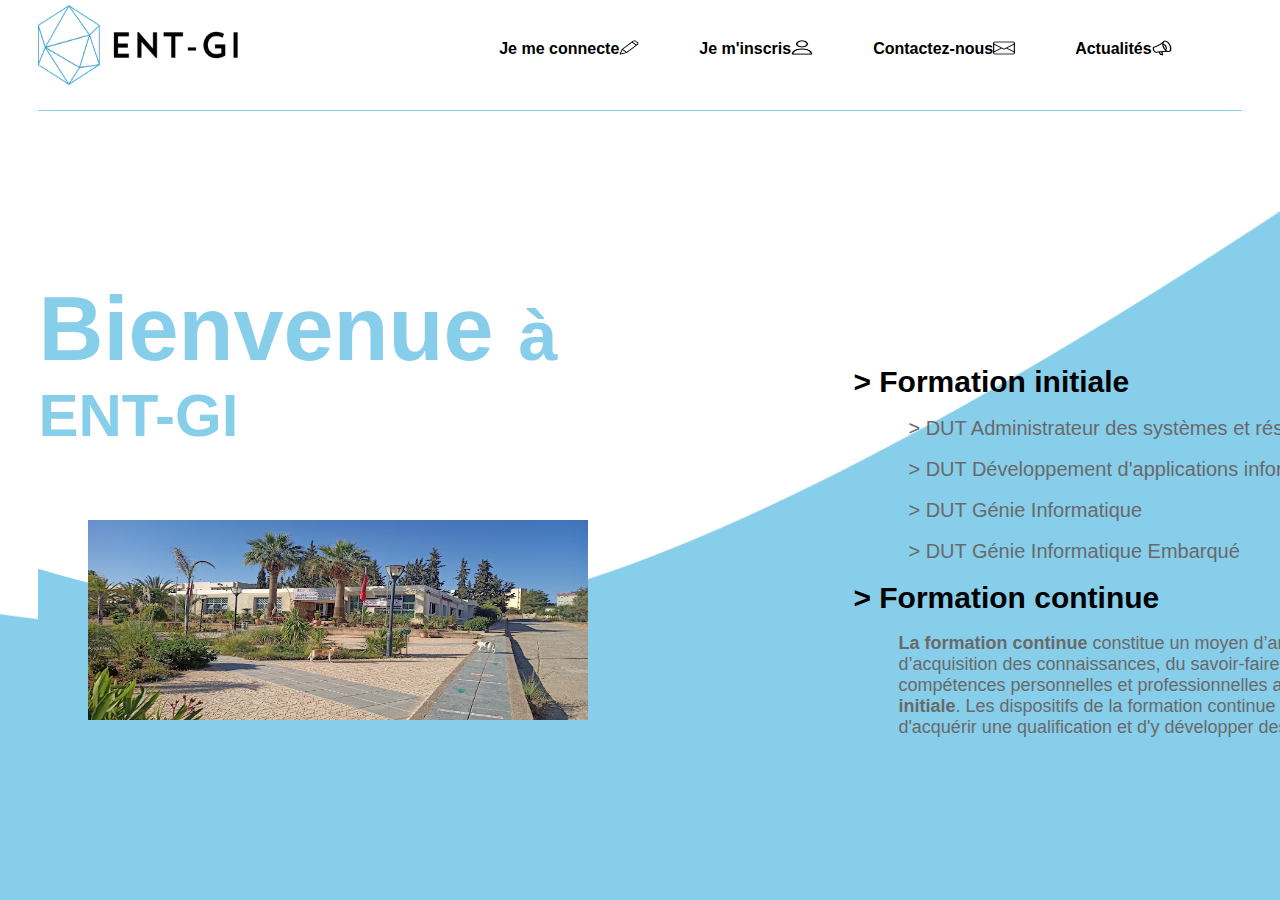
<file: index.html>
<!DOCTYPE html>
<html lang="en">
<head>
    <meta charset="UTF-8">
    <title>Page d'accueil</title>
    <link rel="stylesheet" href="style.css">
</head>
<body>
<div class="conteneur">
<nav class="navbar">
    <img src="log.png" class="logo" alt="Veuillez attendre!" width="200" height="80">
    <div class="nav-links">
    <ul>
        <li><a href="">Je me connecte <img src="pen.png" width="20" height="15"></a></li>
        <li><a href="">Je m'inscris <img src="signup.png" width="22" height="15"></a></li>
        <li><a href="">Contactez-nous  <img src="enveloppe.png" width="22" height="16"></a></li>
        <li><a href="">Actualités <img src="megaphone.png" width="20" height="16"></a></li>
    </ul>
    </div>

</nav>
    <div class="site-conteneur">
        <p>Bienvenue <span>à</span></p>
        <h1> ENT-GI</h1>
    </div>
    <div class="mylist">
        <ul class="list1">
            <li class="elem1"> > Formation initiale</li><br>
            <li> > DUT Administrateur des systèmes et réseaux(ASR)</li><br>
            <li> > DUT Développement d'applications informatiques(DAI)</li><br>
            <li> > DUT Génie Informatique</li><br>
            <li> > DUT Génie Informatique Embarqué</li>
        </ul><br>
        <ul class="list2">
            <li> > Formation continue</li>
        </ul><br>
        <p><span>La formation continue</span> constitue un moyen d’amélioration ou d’acquisition des connaissances,
            du savoir-faire, de la culture et des compétences personnelles et professionnelles au-delà de <span>la formation initiale</span>.
            Les dispositifs de la formation continue permettent à chacun d'acquérir
            une qualification et d'y développer des compétences.</p>
    </div>
    <div class="lilian">
        <img class="monimage" src="esto.jpg" class="esto" alt="erreur" width="500" height="200">
    </div>

<hr>
</div>

</body>
</html>
</file>
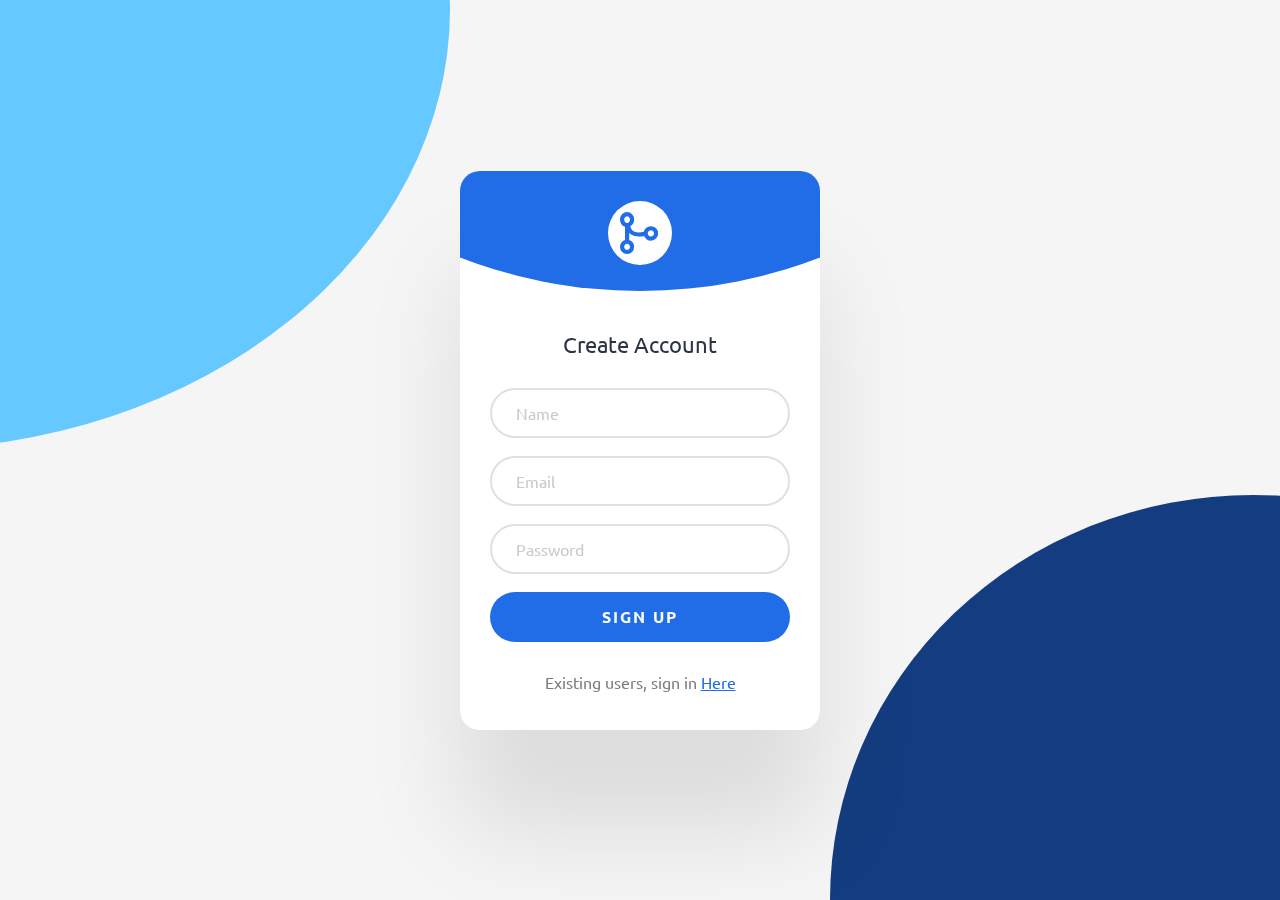
<file: signup/index.html>
<!DOCTYPE html>
<html lang="en">
<head>
    <meta charset="UTF-8">
    <meta http-equiv="X-UA-Compatible" content="IE=edge">
    <meta name="viewport" content="width=device-width, initial-scale=1.0">
    <link href='https://unpkg.com/boxicons@2.1.4/css/boxicons.min.css' rel='stylesheet'>
    <link rel="stylesheet" href="style.css">
</head>
<body>
    
    <div class="circle"></div>
    <div class="card">
        <div class="logo">
            <i class='bx bx-git-merge'></i>
        </div>
        <h2>Create Account</h2>
        <form class="form">
            <input type="text" placeholder="Name">
            <input type="email" placeholder="Email">
            <input type="password" placeholder="Password">
            <button type="submit">SIGN UP</button>
        </form>
        <footer>
            Existing users, sign in
            <a href="#">Here</a>
        </footer>
    </div>
</body>
</html>
</file>
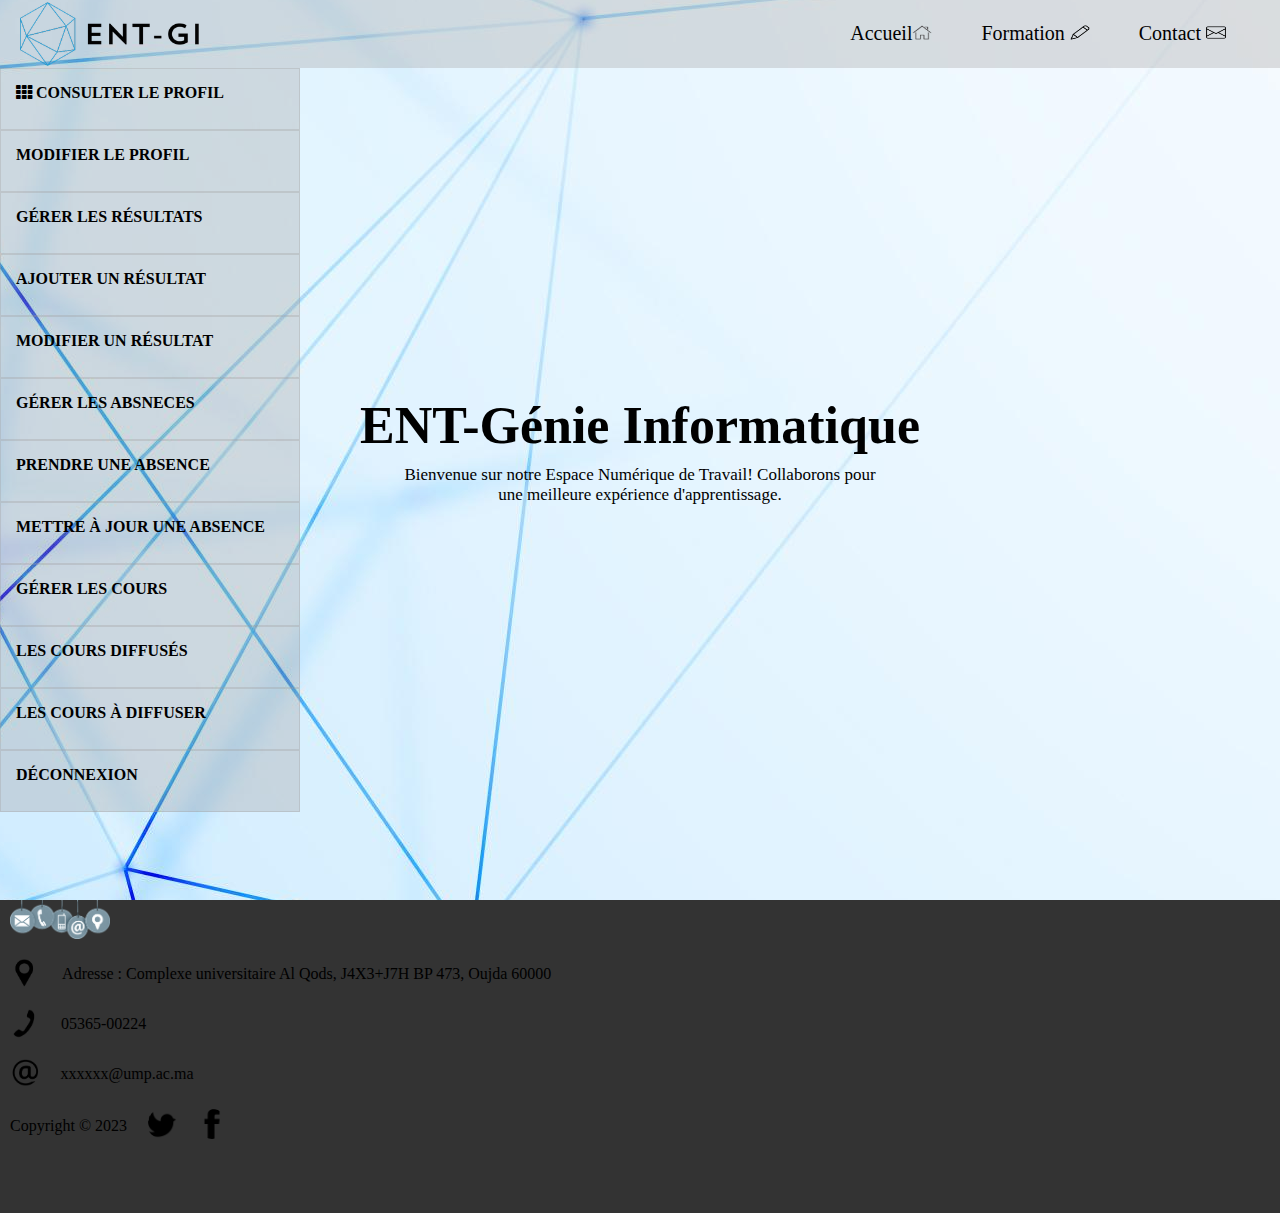
<file: indexEnseignat.html>
<!DOCTYPE html>
<html>
<head>
    <meta charset='utf-8'>
    <title>Page Title</title>
    <meta name='viewport' content='width=device-width, initial-scale=1'>
    <link rel="stylesheet" href="styleEnsei.css">
    <link rel="stylesheet" href="https://use.fontawesome.com/releases/v5.0.7/css/all.css">
    <script src="myScriptEnseignant.js"></script>
</head>
<body>
    <header >
        <div class="container_nav">
            <a href="" title="Accueil"><img  id="ent_logo" src="logo/1.png" alt="logo"></a>
            <nav>
            <ul>
                <li><a href="index.html">Accueil<img src="images/home.png" width="20" height="15"></a></li>
                <li><a href="">Formation <img src="images/pen.png" width="20" height="15"></a></li>
                <li onclick="f()"><a href="#footer">Contact <img src="images/enveloppe.png" width="20" height="15"></a></li>

            </ul>
            </nav>
        </div>
        <div class="home">
            <div class="home_container">
                <h1>ENT-Génie Informatique</h1>
                <p>Bienvenue sur notre Espace Numérique de Travail! Collaborons pour<br> une meilleure expérience d'apprentissage. </p>
            </div>
            
        </div>
        <div id="mon_menu">
            <ul id="menu-navigation-principale" class="menu">
                <li><a title="Voulez-vous consulter votre profil ?" href="#"><i class="fa fa-th" aria-hidden="true"></i> Consulter le profil</a></li>
                <li id="menu-profil" class="menu-prof"><a title="Voulez-vous modifier votre profil ?" href="#">Modifier Le Profil</a></li>
                <li id="menu-note" class="menu-resultat"><a title="Voulez-vous gérer des résultats ?  " href="#">Gérer les résultats</a></li>
                <li><a title=" Voulez-vous ajouter un résultat ?" href="#">Ajouter un résultat</a></li>
                <li><a title="Voulez-vous modifier un résultat ?" href="#">Modifier un résultat</a></li>
                <li id="menu-absence" class="menu-abs"><a title="Voulez-vous gérer les absences ?" href="#">Gérer les absneces</a></li>
                <li><a title="Voulez-vous prendre l'absnece ?" href="#">Prendre une absence</a></li>
                <li><a title="Voulez-vous mettre à jour l'absence ?" href="#">Mettre à jour une absence</a></li>
                <li id="menu-cours" class="menu-crs"><a title="Voulez-vous gérer les cours ?" href="#">Gérer les cours</a></li>
                <li><a title="Voulez-vous consulter les cours diffusés ?" href="#"> Les cours diffusés</a></li>
                <li><a title="Voulez-vous Consulter les cours à diffuser ?" href="#"> Les cours à diffuser</a></li>
                <li><a title="Voulez-vous vous déconnecter" href="#">Déconnexion</a></li>

            </ul>
        </div>

    </header>
    <footer id="footer">
        <div class="top-footer">
        <img src="images/contact.png" alt="contact" id="contactimg">
        </div>
        <div class="contact_footer">
            <span class="contact-footer"><img src="images/location.png" alt="img" class="footer_img"><a href="https://www.google.com/search?q=est+oujda+adresse&ludocid=5919599271405239609&sa=X&ved=2ahUKEwjCv7DQho79AhUI_rsIHWNzDfAQ6BN6BAhLEAI&biw=1422&bih=720&dpr=1.35#" target="_blank">Adresse : Complexe universitaire Al Qods, J4X3+J7H BP 473, Oujda 60000</a></span>
            <span class="contact-footer"><img src="images/phone.png" class="footer_img" alt="img"><p>05365-00224</p></span>
            <span class="contact-footer"><img src="images/mail.png" class="footer_img" alt="img"><p>xxxxxx@ump.ac.ma</p></span>
            <span class="contact-footer"><p>Copyright © 2023</p><a href=""><img src="images/twitter.png" alt="img" class=" social"></a>
                <a href=""><img src="images/facebook-social-logo.png" alt="img" class="social"></a>
            </span>
        </div>
        <form action="" class="contact-us-container" id="contactForm">
            <input type="text" name="nom" size="40" placeholder="Nom complete" required>
            <input type="email" name="email" size="40" placeholder="Email" required>
            <input type="text" name="objet" placeholder="Objet" size="40" required>
            <textarea name="message" cols="40" rows="10"placeholder="Entrer votre message"  required></textarea>
            <input type="submit" value="Envoyer"class="connexion">
        </form>
    </footer>

</body>
</html>
</file>
<file: style.css>
*,*::before, *::after{
    box-sizing: border-box;
    margin: 0;
    padding: 0;
    outline: none;
    font-family: sans-serif;
    background-image: url("btn.png");
    background-repeat: no-repeat;
    background-attachment: fixed;

}
body{
    height: 100%;
}
.conteneur{
    position: relative;
    height:100vh;
    width:100%;
    background-color: white;
    padding:0 3%;
    background-size: cover;
    background-position: center;
}
nav{
    display: flex;
    flex-wrap: wrap;
    justify-content: space-between;
    align-items: center;
    padding: 5px 0;
}

nav ul{
    display: flex;
    flex-wrap: wrap;
    justify-content: flex-end;
    flex:1;
    padding-top: 7px;
    padding-right: 30px;
    text-align: right;
    list-style-type: none;
}
ul li{
    margin-right: 20px;
}
ul li a{
    display: flex;
    flex-wrap: wrap;
    position: relative;
    padding: 10px 20px;
    text-decoration: none;
    color: black;
    font-size: medium;
    font-weight: bold;
}
ul li a::after{
    content:'';
    background:SkyBlue;
    position: absolute;
    bottom:0;
    right:0;
    width:0;
    height:2px;
    transform: translate(-50%, 5px);
}
ul li a:hover::after{
    width:38%;
}
.site-conteneur{

    position: absolute;
    bottom: 50%;
    color: skyblue;
}
.site-conteneur p{
    font-size: 90px;
    font-weight: bold;
}
.site-conteneur span{
    font-size: 70px ;
}
.site-conteneur h1{
    font-size: 60px ;
}
.mylist{
    position: absolute;
    bottom:18%;
    padding-left: 800px;
}
.elem1{
    font-weight: bold;
    padding-left: 15px;
    list-style-type:none;
    font-size: 30px;
}
.list1 li:not(.elem1){
    font-size:20px;
    list-style-type: none;
    padding-left: 70px;
    color: dimgray;

}
hr {
    margin-top: 20px;
    margin-bottom: 20px;
    border: 0;
    border-top: 1px solid SkyBlue;
    bottom: 80%;
}
.list2 li{
    font-weight: bold;
    padding-left: 15px;
    list-style-type:none;
    font-size: 30px;
}
.mylist p{
    width:650px;
    text-align: justify-all;
    font-size: 18px;
    font-family: sans-serif;
    color: dimgray;
    padding-left: 60px;
}
.lilian{

    position: absolute;
    display:flex;
    bottom: 20%;
    padding-left: 50px;
}
span{
    font-weight: bold;
}
</file>
<file: signup/style.css>
@import url('https://fonts.googleapis.com/css2?family=Ubuntu:wght@300;400;500;700&display=swap');

*{
    box-sizing: border-box;
}
html{
    height: 100%;
}

body{
    height: 100%;
    display: grid;
    place-items: center;
    margin: 0;
    padding: 0 32px;
    background: #f5f5f5;
    font-family: "Ubuntu";
    animation: rotate 6s infinite alternate linear;
}

.circle{
    position: fixed;
    top: -50vmin;
    left: -50vmin;
    width: 100vmin;
    height: 100vmin;
    border-radius: 47% 53% 61% 39% / 45% 51% 49% 55%;
    background: #65c8ff;
}

.circle::after{
    content: "";
    position: inherit;
    right: -50vmin;
    bottom: -55vmin;
    width: inherit;
    height: inherit;
    border-radius: inherit;
    background: #143d81;
}

.card{
    overflow: hidden;
    position: relative;
    z-index: 3;
    width: 100%;
    margin: 0 20px;
    padding: 160px 30px 38px;
    border-radius: 1.25rem;
    background: #fff;
    text-align: center;
    box-shadow: 0 100px 100px rgb(0 0 0 / 10%);
}

.card::before{
    content: "";
    position: absolute;
    background: #216ce7;
    top: -880px;
    left: 50%;
    width: 1000px;
    height: 1000px;
    border-radius: 50%;
    translate: -50% 0;
}

.card .logo{
    position: absolute;
    display: flex;
    align-items: center;
    justify-content: center;
    border-radius: 50%;
    background-color: #fff;
    height: 64px;
    width: 64px;
    top: 30px;
    left: 50%;
    translate: -50% 0;
}

.card .logo i{
    font-size: 50px;
    color: #216ce7;
    font-weight: 500;
}

.card>h2{
    font-size: 22px;
    font-weight: 400;
    margin: 0 0 30px;
    color: #2a3444;
}

.form{
    margin: 0 0 30px;
    display: grid;
    gap: 18px;
}

.form>input, .form>button{
    width: 100%;
    height: 50px;
    border-radius: 28px;
}

.form>input{
    border: 2px solid #e0e0e0;
    font-family: inherit;
    font-size: 16px;
    padding: 0 24px;
    color: #11274c;
    transition: all 0.375s;
}

.form>input:hover{
    border: 2px solid #000;
}

.form>input::placeholder{
    color: #cac8c8;
}

.form>button{
    cursor: pointer;
    width: 100%;
    height: 50px;
    padding: 0 16px;
    background: #216ce7;
    color: #f9f9f9;
    border: 0;
    font-family: inherit;
    font-size: 1rem;
    font-weight: 600;
    text-align: center;
    letter-spacing: 2px;
    transition: all 0.375s;
}

.form>button:hover{
    color: #fff;
    background: #143d81;
}

.card>footer{
    color: #7c7c7c;
}

.card>footer>a{
    color: #216ce7;
    transition: all 0.375s;
}

.card>footer>a:hover{
    color: #143d81;
}

@media (width >=500px) {
    body{
        padding: 0;
    }
    .card{
        margin: 0;
        width: 360px;
    }
}
</file>
<file: styleEnsei.css>
*{
margin: 0;
padding: 0;
}
header{
height: 100vh;
width: 100%;
background-image: url('images/A.jpg');
background-position: center;

}
#ent_logo{
height: 64px;
    margin-top: 2px;

}

.container_nav{
background-color:rgba(159, 155, 155, 0.308);
display: flex;
justify-content: space-between;
align-items: center;
flex-wrap: wrap;
padding: 0 20px;
    height: 68px;

}
.container_nav ul{
list-style-type: none;
display: flex;
flex-wrap: wrap;
}
.container_nav li{
padding: 9px 15px;
margin: 0 19px 4px 0;
cursor: pointer;
    transition: all 0.5s ease-in-out;
    font-size: 20px;


}
.container_nav li:hover{
border-bottom: 2px solid black;

}

nav a{
color: black;
text-decoration: none;
}
#mon_menu{
padding-top: 0px;
    margin-left: 0px;
}
#mon_menu ul {
    width:300px;
    list-style:none;
    padding:0px;
}
#mon_menu ul li {
    text-align:center;
    border: 1px solid rgba(159, 155, 155, 0.308);
     background-color:rgba(159, 155, 155, 0.308);
    padding:15px 15px;
    text-align: justify;
    height: 30px;
    font-weight: bolder;
}

#mon_menu ul li a{
    text-decoration:none;
    color:black;
    text-transform: uppercase;


}

#mon_menu ul li:hover {
    -moz-transition: all .5s;
    -webkit-transition: all .5s;
    -o-transition: all .5s;
    transition: all .5s;
    border-bottom: 2px solid black;
    background-color: rgba(98, 96, 96, 0.199);

}


#mon_menu ul > li > ul{
    opacity:0;
    display:none;
    z-index:999;
    border: 1px solid #000;
    margin-top:-35px;
    background-color:lightpink;
}

#mon_menu ul li:hover > ul {
    display: block;
    position:relative;
    opacity:1;
    margin-left:270px;
}











.home_container{
text-align: center;
}
.home_container h1{
font-size: 52px;
    margin-top: 20px;
}
.home_container p{
font-size: 17px;
margin: 10px 0 20px;
}

.home{
position: absolute;
top: 50%;
left: 50%;
transform: translate(-50%, -50%);
}
.loginForm{
display: flex;
flex-direction: column;
align-items: center;
}
.login {
display: none;
flex-direction: column;
align-items: self-start;
gap: 10px;
}
input{
height: 40px;
}
input.connexion{
border: none;
color: white;
padding: 15px 40px;
margin-top: 20px;
}

footer {
background-color: #333;
padding-bottom: 50px;
}
#contactimg{
width: 100px;
}
.footer_img{
height: 30px;
}
.contact_footer{
display: flex;
flex-direction: column;
align-items: flex-start;
padding: 20px 0;
gap: 20px;
}
.contact-footer{
display: flex;
align-items: center;
padding-left: 10px;
gap: 20px;
}
footer a{
color: black;
text-decoration: none;
}
.social{
height: 30px;
border-radius: 50%;
}
.social:hover{
background-color: #616161;
}
.top-footer{
display: flex;
justify-content: space-between;
padding: 0 10px;
}
label{
cursor: pointer;
}
.contact-us-container{
display: flex;
flex-direction: column;
align-items: center;
gap: 20px;
}
#contactForm{
    display: none;
}
</file>
